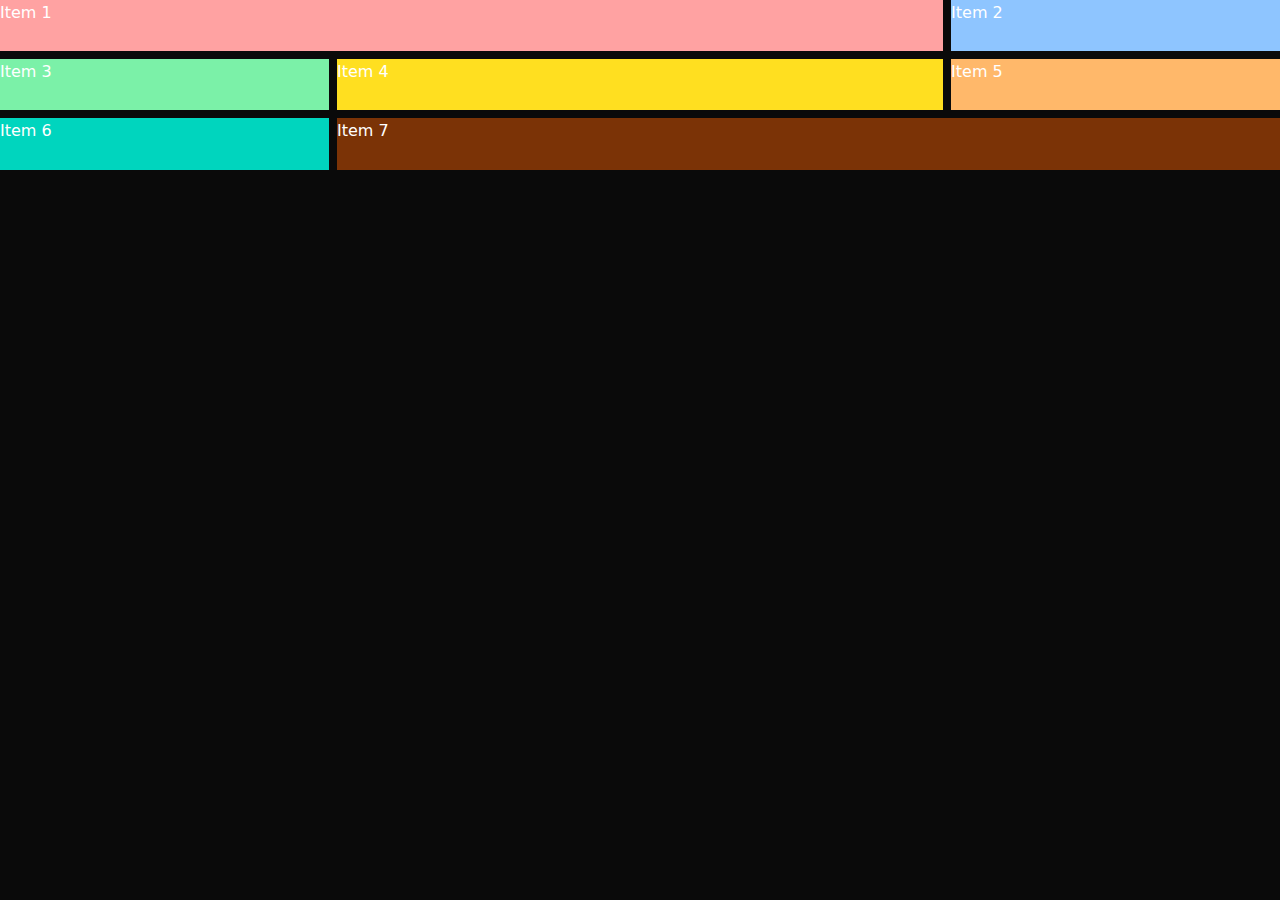
<file: demo-lib/BentoGrid/index.html>
<!doctype html>
<html lang="en">
  <head>
    <meta charset="UTF-8" />
    <link rel="icon" type="image/svg+xml" href="/vite.svg" />
    <meta name="viewport" content="width=device-width, initial-scale=1.0" />
    <title>Bento Grid</title>
    <script type="module" crossorigin src="/assets/BentoGrid\index-B_3xR0Ha.js"></script>
    <link rel="modulepreload" crossorigin href="/assets/index2-BalXu4Hl.js">
    <link rel="modulepreload" crossorigin href="/assets/stylex-CxHiEt0L.js">
    <link rel="modulepreload" crossorigin href="/assets/bundle-mjs-D6B6e0vX.js">
    <link rel="stylesheet" crossorigin href="/assets/index2-BGKpx0Rl.css">
  </head>
  <body>
    <div id="root"></div>
  </body>
</html>
</file>
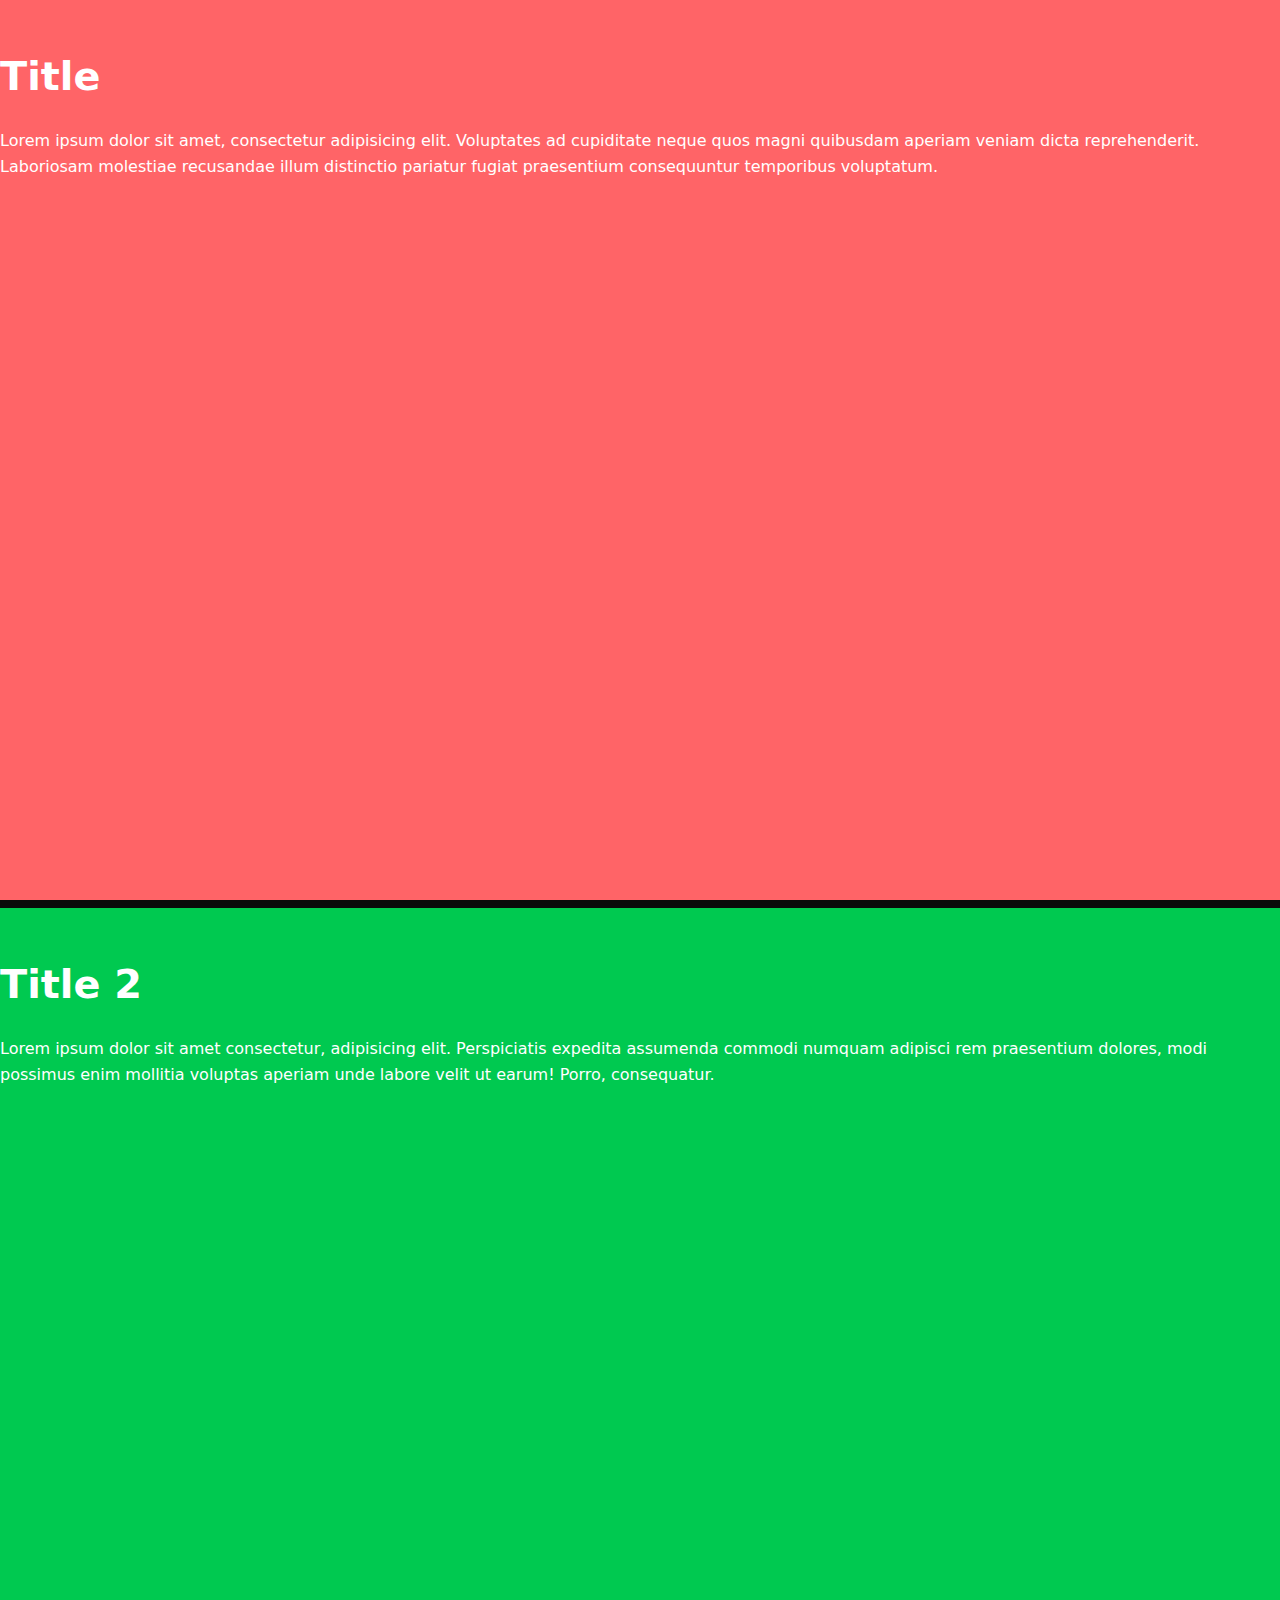
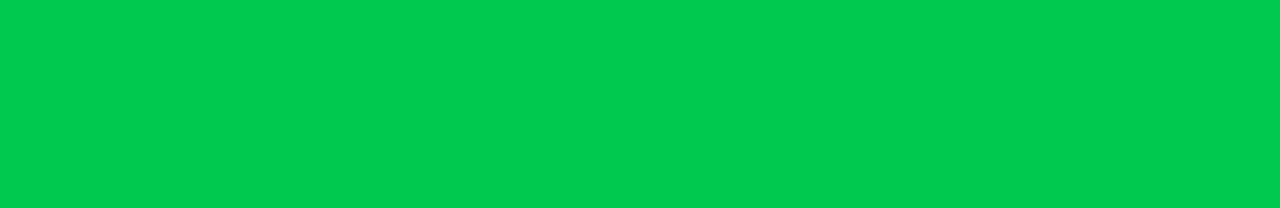
<file: demo-lib/FullScreenHero/index.html>
<!doctype html>
<html lang="en">
  <head>
    <meta charset="UTF-8" />
    <link rel="icon" type="image/svg+xml" href="/vite.svg" />
    <meta name="viewport" content="width=device-width, initial-scale=1.0" />
    <title>Bento Grid</title>
    <script type="module" crossorigin src="/assets/FullScreenHero\index-Cu2Yw_L5.js"></script>
    <link rel="modulepreload" crossorigin href="/assets/index2-BalXu4Hl.js">
    <link rel="modulepreload" crossorigin href="/assets/bundle-mjs-D6B6e0vX.js">
    <link rel="stylesheet" crossorigin href="/assets/index2-BGKpx0Rl.css">
  </head>
  <body>
    <div id="root"></div>
  </body>
</html>
</file>
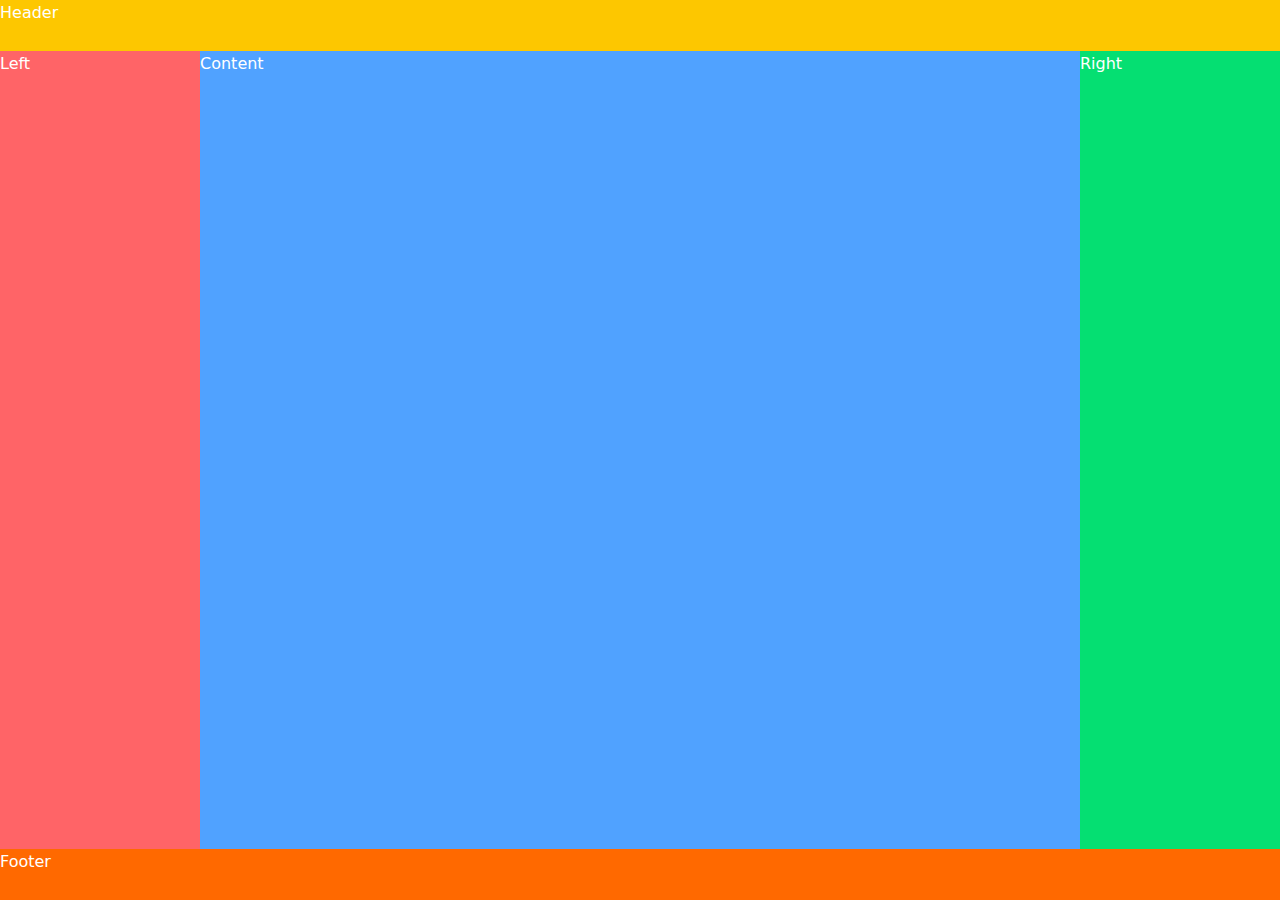
<file: demo-lib/HolyGrail/index.html>
<!doctype html>
<html lang="en">
  <head>
    <meta charset="UTF-8" />
    <link rel="icon" type="image/svg+xml" href="/vite.svg" />
    <meta name="viewport" content="width=device-width, initial-scale=1.0" />
    <title>Bento Grid</title>
    <script type="module" crossorigin src="/assets/HolyGrail\index-B8LrullJ.js"></script>
    <link rel="modulepreload" crossorigin href="/assets/index2-BalXu4Hl.js">
    <link rel="modulepreload" crossorigin href="/assets/bundle-mjs-D6B6e0vX.js">
    <link rel="stylesheet" crossorigin href="/assets/index2-BGKpx0Rl.css">
  </head>
  <body>
    <div id="root"></div>
  </body>
</html>
</file>
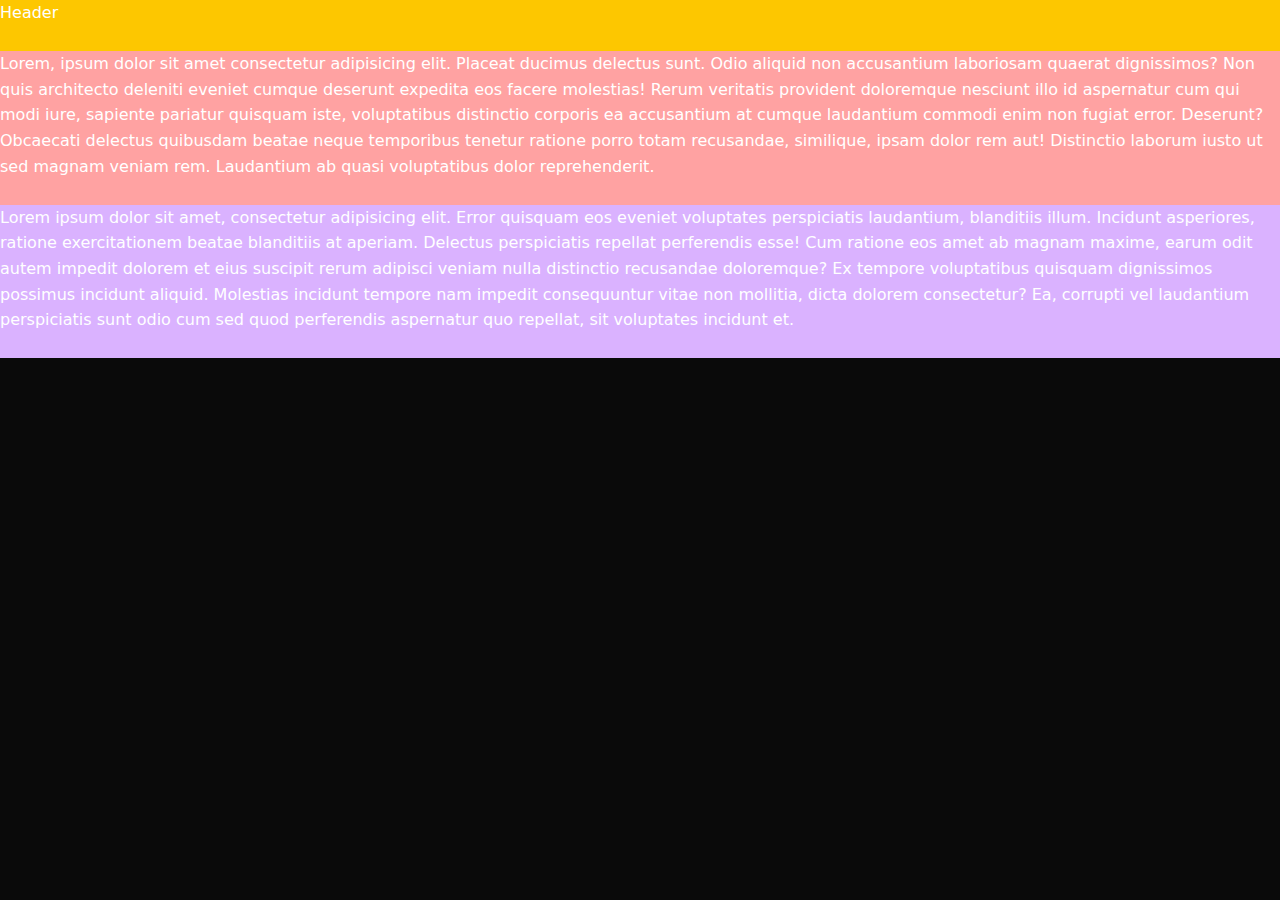
<file: demo-lib/ThreeSection/index.html>
<!doctype html>
<html lang="en">
  <head>
    <meta charset="UTF-8" />
    <link rel="icon" type="image/svg+xml" href="/vite.svg" />
    <meta name="viewport" content="width=device-width, initial-scale=1.0" />
    <title>Bento Grid</title>
    <script type="module" crossorigin src="/assets/ThreeSection\index-BiuSixrC.js"></script>
    <link rel="modulepreload" crossorigin href="/assets/index2-BalXu4Hl.js">
    <link rel="modulepreload" crossorigin href="/assets/bundle-mjs-D6B6e0vX.js">
    <link rel="stylesheet" crossorigin href="/assets/index2-BGKpx0Rl.css">
  </head>
  <body>
    <div id="root"></div>
  </body>
</html>
</file>
<file: assets/index2-BGKpx0Rl.css>
@import"https://api.fontshare.com/v2/css?f[]=satoshi@500&f[]=cabinet-grotesk@800&display=swap";@layer components;@layer properties{@supports ((-webkit-hyphens:none) and (not (margin-trim:inline))) or ((-moz-orient:inline) and (not (color:rgb(from red r g b)))){*,:before,:after,::backdrop{--tw-border-style:solid;--tw-font-weight:initial;--tw-shadow:0 0 #0000;--tw-shadow-color:initial;--tw-shadow-alpha:100%;--tw-inset-shadow:0 0 #0000;--tw-inset-shadow-color:initial;--tw-inset-shadow-alpha:100%;--tw-ring-color:initial;--tw-ring-shadow:0 0 #0000;--tw-inset-ring-color:initial;--tw-inset-ring-shadow:0 0 #0000;--tw-ring-inset:initial;--tw-ring-offset-width:0px;--tw-ring-offset-color:#fff;--tw-ring-offset-shadow:0 0 #0000;--tw-outline-style:solid;--tw-backdrop-blur:initial;--tw-backdrop-brightness:initial;--tw-backdrop-contrast:initial;--tw-backdrop-grayscale:initial;--tw-backdrop-hue-rotate:initial;--tw-backdrop-invert:initial;--tw-backdrop-opacity:initial;--tw-backdrop-saturate:initial;--tw-backdrop-sepia:initial;--tw-duration:initial;--tw-animation-delay:0s;--tw-animation-direction:normal;--tw-animation-duration:initial;--tw-animation-fill-mode:none;--tw-animation-iteration-count:1;--tw-enter-opacity:1;--tw-enter-rotate:0;--tw-enter-scale:1;--tw-enter-translate-x:0;--tw-enter-translate-y:0;--tw-exit-opacity:1;--tw-exit-rotate:0;--tw-exit-scale:1;--tw-exit-translate-x:0;--tw-exit-translate-y:0}}}@layer theme{:root,:host{--font-sans:ui-sans-serif,system-ui,sans-serif,"Apple Color Emoji","Segoe UI Emoji","Segoe UI Symbol","Noto Color Emoji";--font-mono:ui-monospace,SFMono-Regular,Menlo,Monaco,Consolas,"Liberation Mono","Courier New",monospace;--color-red-300:oklch(80.8% .114 19.571);--color-red-400:oklch(70.4% .191 22.216);--color-orange-300:oklch(83.7% .128 66.29);--color-orange-500:oklch(70.5% .213 47.604);--color-amber-300:oklch(87.9% .169 91.605);--color-amber-900:oklch(41.4% .112 45.904);--color-yellow-300:oklch(90.5% .182 98.111);--color-yellow-400:oklch(85.2% .199 91.936);--color-green-300:oklch(87.1% .15 154.449);--color-green-400:oklch(79.2% .209 151.711);--color-green-500:oklch(72.3% .219 149.579);--color-teal-400:oklch(77.7% .152 181.912);--color-blue-300:oklch(80.9% .105 251.813);--color-blue-400:oklch(70.7% .165 254.624);--color-purple-300:oklch(82.7% .119 306.383);--color-stone-500:oklch(55.3% .013 58.071);--color-stone-600:oklch(44.4% .011 73.639);--color-stone-700:oklch(37.4% .01 67.558);--color-stone-800:oklch(26.8% .007 34.298);--color-stone-950:oklch(14.7% .004 49.25);--color-white:#fff;--spacing:.25rem;--breakpoint-2xl:96rem;--text-sm:.875rem;--text-sm--line-height:calc(1.25/.875);--text-xl:1.44rem;--text-xl--line-height:calc(1.75/1.25);--text-2xl:1.728rem;--text-3xl:2.074rem;--text-4xl:2.488rem;--text-5xl:2.986rem;--font-weight-normal:500;--font-weight-medium:500;--font-weight-semibold:600;--font-weight-bold:700;--font-weight-extrabold:800;--default-transition-duration:.15s;--default-transition-timing-function:cubic-bezier(.4,0,.2,1);--default-font-family:var(--font-sans);--default-mono-font-family:var(--font-mono);--text-large:1.2rem;--text-medium:1rem;--font-primary:"Satoshi",system-ui,"Segoe UI",Roboto,Helvetica,Arial,sans-serif,"Apple Color Emoji","Segoe UI Emoji","Segoe UI Symbol";--font-accent:"Cabinet Grotesk",system-ui,"Segoe UI",Roboto,Helvetica,Arial,sans-serif,"Apple Color Emoji","Segoe UI Emoji","Segoe UI Symbol"}}@layer base{*,:after,:before,::backdrop{box-sizing:border-box;border:0 solid;margin:0;padding:0}::file-selector-button{box-sizing:border-box;border:0 solid;margin:0;padding:0}html,:host{-webkit-text-size-adjust:100%;-moz-tab-size:4;-o-tab-size:4;tab-size:4;line-height:1.5;font-family:var(--default-font-family,ui-sans-serif,system-ui,sans-serif,"Apple Color Emoji","Segoe UI Emoji","Segoe UI Symbol","Noto Color Emoji");font-feature-settings:var(--default-font-feature-settings,normal);font-variation-settings:var(--default-font-variation-settings,normal);-webkit-tap-highlight-color:transparent}hr{height:0;color:inherit;border-top-width:1px}abbr:where([title]){-webkit-text-decoration:underline dotted;text-decoration:underline dotted}h1,h2,h3,h4,h5,h6{font-size:inherit;font-weight:inherit}a{color:inherit;-webkit-text-decoration:inherit;text-decoration:inherit}b,strong{font-weight:bolder}code,kbd,samp,pre{font-family:var(--default-mono-font-family,ui-monospace,SFMono-Regular,Menlo,Monaco,Consolas,"Liberation Mono","Courier New",monospace);font-feature-settings:var(--default-mono-font-feature-settings,normal);font-variation-settings:var(--default-mono-font-variation-settings,normal);font-size:1em}small{font-size:80%}sub,sup{vertical-align:baseline;font-size:75%;line-height:0;position:relative}sub{bottom:-.25em}sup{top:-.5em}table{text-indent:0;border-color:inherit;border-collapse:collapse}:-moz-focusring{outline:auto}progress{vertical-align:baseline}summary{display:list-item}ol,ul,menu{list-style:none}img,svg,video,canvas,audio,iframe,embed,object{vertical-align:middle;display:block}img,video{max-width:100%;height:auto}button,input,select,optgroup,textarea{font:inherit;font-feature-settings:inherit;font-variation-settings:inherit;letter-spacing:inherit;color:inherit;opacity:1;background-color:#0000;border-radius:0}::file-selector-button{font:inherit;font-feature-settings:inherit;font-variation-settings:inherit;letter-spacing:inherit;color:inherit;opacity:1;background-color:#0000;border-radius:0}:where(select:is([multiple],[size])) optgroup{font-weight:bolder}:where(select:is([multiple],[size])) optgroup option{padding-inline-start:20px}::file-selector-button{margin-inline-end:4px}::-moz-placeholder{opacity:1}::placeholder{opacity:1}@supports (not (-webkit-appearance:-apple-pay-button)) or (contain-intrinsic-size:1px){::-moz-placeholder{color:currentColor}::placeholder{color:currentColor}@supports (color:color-mix(in lab,red,red)){::-moz-placeholder{color:color-mix(in oklab,currentcolor 50%,transparent)}::placeholder{color:color-mix(in oklab,currentcolor 50%,transparent)}}}textarea{resize:vertical}::-webkit-search-decoration{-webkit-appearance:none}::-webkit-date-and-time-value{min-height:1lh;text-align:inherit}::-webkit-datetime-edit{display:inline-flex}::-webkit-datetime-edit-fields-wrapper{padding:0}::-webkit-datetime-edit{padding-block:0}::-webkit-datetime-edit-year-field{padding-block:0}::-webkit-datetime-edit-month-field{padding-block:0}::-webkit-datetime-edit-day-field{padding-block:0}::-webkit-datetime-edit-hour-field{padding-block:0}::-webkit-datetime-edit-minute-field{padding-block:0}::-webkit-datetime-edit-second-field{padding-block:0}::-webkit-datetime-edit-millisecond-field{padding-block:0}::-webkit-datetime-edit-meridiem-field{padding-block:0}:-moz-ui-invalid{box-shadow:none}button,input:where([type=button],[type=reset],[type=submit]){-webkit-appearance:button;-moz-appearance:button;appearance:button}::file-selector-button{-webkit-appearance:button;-moz-appearance:button;appearance:button}::-webkit-inner-spin-button{height:auto}::-webkit-outer-spin-button{height:auto}[hidden]:where(:not([hidden=until-found])){display:none!important}body{--base-font-size:var(--text-medium);--base-line-height:1.6;--rhythm-unit:calc(var(--base-font-size)*var(--base-line-height));--background:#0a0a0a;--foreground:white;font-size:var(--base-font-size);line-height:var(--base-line-height);font-family:var(--font-primary);font-weight:var(--font-weight-normal)}p,ul,ol,figure{margin-bottom:var(--rhythm-unit)}ul,ol{padding-left:var(--rhythm-unit)}h1,h2,h3,h4,h5,h6{font-family:var(--font-accent);font-weight:var(--font-weight-extrabold)}h1{--h1-font-size:var(--text-5xl);font-size:var(--h1-font-size);line-height:calc(3*var(--rhythm-unit));margin-top:calc(3*var(--rhythm-unit));margin-bottom:var(--rhythm-unit)}h2{--h2-font-size:var(--text-4xl);font-size:var(--h2-font-size);line-height:calc(2*var(--rhythm-unit));margin-top:calc(2*var(--rhythm-unit));margin-bottom:var(--rhythm-unit)}h3{--h3-font-size:var(--text-3xl);font-size:var(--h3-font-size);line-height:calc(2*var(--rhythm-unit));margin-top:calc(2*var(--rhythm-unit));margin-bottom:var(--rhythm-unit)}h4{--h4-font-size:var(--text-2xl);font-size:var(--h4-font-size);line-height:calc(1*var(--rhythm-unit));margin-top:calc(1*var(--rhythm-unit));margin-bottom:var(--rhythm-unit)}h5{--h5-font-size:var(--text-xl);font-size:var(--h5-font-size);line-height:calc(1*var(--rhythm-unit));margin-top:calc(1*var(--rhythm-unit));margin-bottom:var(--rhythm-unit)}h6{--h6-font-size:var(--text-large);font-size:var(--h6-font-size);line-height:calc(1*var(--rhythm-unit));margin-top:calc(1*var(--rhythm-unit));margin-bottom:var(--rhythm-unit)}h1,h2,h3,h4,h5,h6{text-wrap:balance}p,li{text-wrap:pretty}*{border-color:var(--border);outline-color:var(--ring)}@supports (color:color-mix(in lab,red,red)){*{outline-color:color-mix(in oklab,var(--ring)50%,transparent)}}body{background-color:var(--background);color:var(--foreground)}}@layer utilities{.absolute{position:absolute}.relative{position:relative}.sticky{position:sticky}.top-0{top:calc(var(--spacing)*0)}.top-\[1px\]{top:1px}.top-\[60\%\]{top:60%}.top-full{top:100%}.left-0{left:calc(var(--spacing)*0)}.isolate{isolation:isolate}.z-50{z-index:50}.z-\[1\]{z-index:1}.col-\[content\/content\]{grid-column:content}.col-\[five\/five\]{grid-column:five}.col-\[footer\/footer\]{grid-column:footer}.col-\[four\/four\]{grid-column:four}.col-\[header\/header\]{grid-column:header}.col-\[left\/left\]{grid-column:left}.col-\[one\/one\]{grid-column:one}.col-\[right\/right\]{grid-column:right}.col-\[seven\/seven\]{grid-column:seven}.col-\[six\/six\]{grid-column:six}.col-\[three\/three\]{grid-column:three}.col-\[two\/two\]{grid-column:two}.row-\[content\/content\]{grid-row:content}.row-\[five\/five\]{grid-row:five}.row-\[footer\/footer\]{grid-row:footer}.row-\[four\/four\]{grid-row:four}.row-\[header\/header\]{grid-row:header}.row-\[left\/left\]{grid-row:left}.row-\[one\/one\]{grid-row:one}.row-\[right\/right\]{grid-row:right}.row-\[seven\/seven\]{grid-row:seven}.row-\[six\/six\]{grid-row:six}.row-\[three\/three\]{grid-row:three}.row-\[two\/two\]{grid-row:two}.container{width:100%}@media(min-width:40rem){.container{max-width:40rem}}@media(min-width:48rem){.container{max-width:48rem}}@media(min-width:64rem){.container{max-width:64rem}}@media(min-width:80rem){.container{max-width:80rem}}@media(min-width:96rem){.container{max-width:96rem}}.m-0{margin:calc(var(--spacing)*0)}.mx-auto{margin-inline:auto}.my-3{margin-block:calc(var(--spacing)*3)}.mt-1\.5{margin-top:calc(var(--spacing)*1.5)}.mt-\[0\]{margin-top:0}.mr-20{margin-right:calc(var(--spacing)*20)}.ml-1{margin-left:calc(var(--spacing)*1)}.block{display:block}.contents{display:contents}.flex{display:flex}.grid{display:grid}.hidden{display:none}.inline-flex{display:inline-flex}.table{display:table}.size-3{width:calc(var(--spacing)*3);height:calc(var(--spacing)*3)}.size-9{width:calc(var(--spacing)*9);height:calc(var(--spacing)*9)}.h-0\.5{height:calc(var(--spacing)*.5)}.h-1\.5{height:calc(var(--spacing)*1.5)}.h-2{height:calc(var(--spacing)*2)}.h-8{height:calc(var(--spacing)*8)}.h-9{height:calc(var(--spacing)*9)}.h-10{height:calc(var(--spacing)*10)}.h-16{height:calc(var(--spacing)*16)}.h-\[240px\]{height:240px}.h-\[var\(--radix-navigation-menu-viewport-height\)\]{height:var(--radix-navigation-menu-viewport-height)}.h-dvh{height:100dvh}.h-full{height:100%}.h-max{height:-moz-max-content;height:max-content}.min-h-screen{min-height:100vh}.w-2{width:calc(var(--spacing)*2)}.w-8\/10{width:80%}.w-dvw{width:100dvw}.w-full{width:100%}.w-max{width:-moz-max-content;width:max-content}.max-w-max{max-width:-moz-max-content;max-width:max-content}.max-w-none{max-width:none}.max-w-screen-2xl{max-width:var(--breakpoint-2xl)}.min-w-\[300px\]{min-width:300px}.flex-1{flex:1}.shrink-0{flex-shrink:0}.grow{flex-grow:1}.basis-\[30\%\]{flex-basis:30%}.basis-\[70\%\]{flex-basis:70%}.rotate-45{rotate:45deg}.cursor-pointer{cursor:pointer}.list-disc{list-style-type:disc}.list-none{list-style-type:none}.flex-col{flex-direction:column}.flex-wrap{flex-wrap:wrap}.place-items-center{place-items:center}.items-center{align-items:center}.items-end{align-items:flex-end}.justify-around{justify-content:space-around}.justify-between{justify-content:space-between}.justify-center{justify-content:center}.gap-1{gap:calc(var(--spacing)*1)}.gap-1\.5{gap:calc(var(--spacing)*1.5)}.gap-2{gap:calc(var(--spacing)*2)}.gap-4{gap:calc(var(--spacing)*4)}.gap-6{gap:calc(var(--spacing)*6)}.overflow-hidden{overflow:hidden}.rounded{border-radius:.25rem}.rounded-md{border-radius:calc(var(--radius) - 2px)}.rounded-sm{border-radius:calc(var(--radius) - 4px)}.rounded-tl-sm{border-top-left-radius:calc(var(--radius) - 4px)}.border{border-style:var(--tw-border-style);border-width:1px}.border-0{border-style:var(--tw-border-style);border-width:0}.border-none{--tw-border-style:none;border-style:none}.bg-amber-300{background-color:var(--color-amber-300)}.bg-amber-900{background-color:var(--color-amber-900)}.bg-background,.bg-background\/95{background-color:var(--background)}@supports (color:color-mix(in lab,red,red)){.bg-background\/95{background-color:color-mix(in oklab,var(--background)95%,transparent)}}.bg-blue-300{background-color:var(--color-blue-300)}.bg-blue-400{background-color:var(--color-blue-400)}.bg-border{background-color:var(--border)}.bg-destructive{background-color:var(--destructive)}.bg-green-300{background-color:var(--color-green-300)}.bg-green-400{background-color:var(--color-green-400)}.bg-green-500{background-color:var(--color-green-500)}.bg-orange-300{background-color:var(--color-orange-300)}.bg-orange-500{background-color:var(--color-orange-500)}.bg-popover{background-color:var(--popover)}.bg-primary{background-color:var(--primary)}.bg-purple-300{background-color:var(--color-purple-300)}.bg-red-300{background-color:var(--color-red-300)}.bg-red-400{background-color:var(--color-red-400)}.bg-secondary{background-color:var(--secondary)}.bg-stone-500{background-color:var(--color-stone-500)}.bg-stone-700{background-color:var(--color-stone-700)}.bg-stone-950\/40{background-color:#0c0a0966}@supports (color:color-mix(in lab,red,red)){.bg-stone-950\/40{background-color:color-mix(in oklab,var(--color-stone-950)40%,transparent)}}.bg-teal-400{background-color:var(--color-teal-400)}.bg-yellow-300{background-color:var(--color-yellow-300)}.bg-yellow-400{background-color:var(--color-yellow-400)}.object-cover{-o-object-fit:cover;object-fit:cover}.p-2{padding:calc(var(--spacing)*2)}.px-1{padding-inline:calc(var(--spacing)*1)}.px-2{padding-inline:calc(var(--spacing)*2)}.px-3{padding-inline:calc(var(--spacing)*3)}.px-4{padding-inline:calc(var(--spacing)*4)}.px-6{padding-inline:calc(var(--spacing)*6)}.py-1{padding-block:calc(var(--spacing)*1)}.py-2{padding-block:calc(var(--spacing)*2)}.pr-1{padding-right:calc(var(--spacing)*1)}.pr-2\.5{padding-right:calc(var(--spacing)*2.5)}.pb-3{padding-bottom:calc(var(--spacing)*3)}.pl-0{padding-left:calc(var(--spacing)*0)}.pl-1{padding-left:calc(var(--spacing)*1)}.pl-2{padding-left:calc(var(--spacing)*2)}.text-center{text-align:center}.font-accent{font-family:var(--font-accent)}.text-sm{font-size:var(--text-sm);line-height:var(--tw-leading,var(--text-sm--line-height))}.text-xl{font-size:var(--text-xl);line-height:var(--tw-leading,var(--text-xl--line-height))}.font-bold{--tw-font-weight:var(--font-weight-bold);font-weight:var(--font-weight-bold)}.font-medium{--tw-font-weight:var(--font-weight-medium);font-weight:var(--font-weight-medium)}.font-semibold{--tw-font-weight:var(--font-weight-semibold);font-weight:var(--font-weight-semibold)}.whitespace-nowrap{white-space:nowrap}.text-popover-foreground{color:var(--popover-foreground)}.text-primary{color:var(--primary)}.text-primary-foreground{color:var(--primary-foreground)}.text-secondary-foreground{color:var(--secondary-foreground)}.text-white{color:var(--color-white)}.underline-offset-4{text-underline-offset:4px}.opacity-0{opacity:0}.shadow{--tw-shadow:0 1px 3px 0 var(--tw-shadow-color,#0000001a),0 1px 2px -1px var(--tw-shadow-color,#0000001a);box-shadow:var(--tw-inset-shadow),var(--tw-inset-ring-shadow),var(--tw-ring-offset-shadow),var(--tw-ring-shadow),var(--tw-shadow)}.shadow-md{--tw-shadow:0 4px 6px -1px var(--tw-shadow-color,#0000001a),0 2px 4px -2px var(--tw-shadow-color,#0000001a);box-shadow:var(--tw-inset-shadow),var(--tw-inset-ring-shadow),var(--tw-ring-offset-shadow),var(--tw-ring-shadow),var(--tw-shadow)}.shadow-xs{--tw-shadow:0 1px 2px 0 var(--tw-shadow-color,#0000000d);box-shadow:var(--tw-inset-shadow),var(--tw-inset-ring-shadow),var(--tw-ring-offset-shadow),var(--tw-ring-shadow),var(--tw-shadow)}.outline{outline-style:var(--tw-outline-style);outline-width:1px}.backdrop-blur{--tw-backdrop-blur:blur(8px);-webkit-backdrop-filter:var(--tw-backdrop-blur,)var(--tw-backdrop-brightness,)var(--tw-backdrop-contrast,)var(--tw-backdrop-grayscale,)var(--tw-backdrop-hue-rotate,)var(--tw-backdrop-invert,)var(--tw-backdrop-opacity,)var(--tw-backdrop-saturate,)var(--tw-backdrop-sepia,);backdrop-filter:var(--tw-backdrop-blur,)var(--tw-backdrop-brightness,)var(--tw-backdrop-contrast,)var(--tw-backdrop-grayscale,)var(--tw-backdrop-hue-rotate,)var(--tw-backdrop-invert,)var(--tw-backdrop-opacity,)var(--tw-backdrop-saturate,)var(--tw-backdrop-sepia,)}.transition{transition-property:color,background-color,border-color,outline-color,text-decoration-color,fill,stroke,--tw-gradient-from,--tw-gradient-via,--tw-gradient-to,opacity,box-shadow,transform,translate,scale,rotate,filter,-webkit-backdrop-filter,backdrop-filter,display,visibility,content-visibility,overlay,pointer-events;transition-timing-function:var(--tw-ease,var(--default-transition-timing-function));transition-duration:var(--tw-duration,var(--default-transition-duration))}.transition-\[color\,box-shadow\]{transition-property:color,box-shadow;transition-timing-function:var(--tw-ease,var(--default-transition-timing-function));transition-duration:var(--tw-duration,var(--default-transition-duration))}.transition-all{transition-property:all;transition-timing-function:var(--tw-ease,var(--default-transition-timing-function));transition-duration:var(--tw-duration,var(--default-transition-duration))}.transition-colors{transition-property:color,background-color,border-color,outline-color,text-decoration-color,fill,stroke,--tw-gradient-from,--tw-gradient-via,--tw-gradient-to;transition-timing-function:var(--tw-ease,var(--default-transition-timing-function));transition-duration:var(--tw-duration,var(--default-transition-duration))}.duration-300{--tw-duration:.3s;transition-duration:.3s}.outline-none{--tw-outline-style:none;outline-style:none}.running{animation-play-state:running}:is(.\*\:col-span-full>*){grid-column:1/-1}:is(.\*\:row-span-full>*){grid-row:1/-1}.group-data-\[state\=open\]\:rotate-180:is(:where(.group)[data-state=open] *){rotate:180deg}.group-data-\[viewport\=false\]\/navigation-menu\:top-full:is(:where(.group\/navigation-menu)[data-viewport=false] *){top:100%}.group-data-\[viewport\=false\]\/navigation-menu\:mt-1\.5:is(:where(.group\/navigation-menu)[data-viewport=false] *){margin-top:calc(var(--spacing)*1.5)}.group-data-\[viewport\=false\]\/navigation-menu\:overflow-hidden:is(:where(.group\/navigation-menu)[data-viewport=false] *){overflow:hidden}.group-data-\[viewport\=false\]\/navigation-menu\:rounded-md:is(:where(.group\/navigation-menu)[data-viewport=false] *){border-radius:calc(var(--radius) - 2px)}.group-data-\[viewport\=false\]\/navigation-menu\:border:is(:where(.group\/navigation-menu)[data-viewport=false] *){border-style:var(--tw-border-style);border-width:1px}.group-data-\[viewport\=false\]\/navigation-menu\:bg-popover:is(:where(.group\/navigation-menu)[data-viewport=false] *){background-color:var(--popover)}.group-data-\[viewport\=false\]\/navigation-menu\:text-popover-foreground:is(:where(.group\/navigation-menu)[data-viewport=false] *){color:var(--popover-foreground)}.group-data-\[viewport\=false\]\/navigation-menu\:shadow:is(:where(.group\/navigation-menu)[data-viewport=false] *){--tw-shadow:0 1px 3px 0 var(--tw-shadow-color,#0000001a),0 1px 2px -1px var(--tw-shadow-color,#0000001a);box-shadow:var(--tw-inset-shadow),var(--tw-inset-ring-shadow),var(--tw-ring-offset-shadow),var(--tw-ring-shadow),var(--tw-shadow)}.group-data-\[viewport\=false\]\/navigation-menu\:duration-200:is(:where(.group\/navigation-menu)[data-viewport=false] *){--tw-duration:.2s;transition-duration:.2s}@media(hover:hover){.hover\:bg-\[\#44403b\]:hover{background-color:#44403b}.hover\:bg-accent:hover{background-color:var(--accent)}.hover\:bg-destructive\/90:hover{background-color:var(--destructive)}@supports (color:color-mix(in lab,red,red)){.hover\:bg-destructive\/90:hover{background-color:color-mix(in oklab,var(--destructive)90%,transparent)}}.hover\:bg-primary\/90:hover{background-color:var(--primary)}@supports (color:color-mix(in lab,red,red)){.hover\:bg-primary\/90:hover{background-color:color-mix(in oklab,var(--primary)90%,transparent)}}.hover\:bg-secondary\/80:hover{background-color:var(--secondary)}@supports (color:color-mix(in lab,red,red)){.hover\:bg-secondary\/80:hover{background-color:color-mix(in oklab,var(--secondary)80%,transparent)}}.hover\:bg-stone-600:hover{background-color:var(--color-stone-600)}.hover\:bg-stone-700:hover{background-color:var(--color-stone-700)}.hover\:text-accent-foreground:hover{color:var(--accent-foreground)}.hover\:underline:hover,:is(.\*\:hover\:underline>*):hover{text-decoration-line:underline}}.focus\:bg-accent:focus{background-color:var(--accent)}.focus\:text-accent-foreground:focus{color:var(--accent-foreground)}.focus-visible\:border-ring:focus-visible{border-color:var(--ring)}.focus-visible\:ring-\[3px\]:focus-visible{--tw-ring-shadow:var(--tw-ring-inset,)0 0 0 calc(3px + var(--tw-ring-offset-width))var(--tw-ring-color,currentcolor);box-shadow:var(--tw-inset-shadow),var(--tw-inset-ring-shadow),var(--tw-ring-offset-shadow),var(--tw-ring-shadow),var(--tw-shadow)}.focus-visible\:ring-destructive\/20:focus-visible{--tw-ring-color:var(--destructive)}@supports (color:color-mix(in lab,red,red)){.focus-visible\:ring-destructive\/20:focus-visible{--tw-ring-color:color-mix(in oklab,var(--destructive)20%,transparent)}}.focus-visible\:ring-ring\/50:focus-visible{--tw-ring-color:var(--ring)}@supports (color:color-mix(in lab,red,red)){.focus-visible\:ring-ring\/50:focus-visible{--tw-ring-color:color-mix(in oklab,var(--ring)50%,transparent)}}.focus-visible\:outline-1:focus-visible{outline-style:var(--tw-outline-style);outline-width:1px}.disabled\:pointer-events-none:disabled{pointer-events:none}.disabled\:opacity-50:disabled{opacity:.5}.has-\[\>svg\]\:px-2\.5:has(>svg){padding-inline:calc(var(--spacing)*2.5)}.has-\[\>svg\]\:px-3:has(>svg){padding-inline:calc(var(--spacing)*3)}.has-\[\>svg\]\:px-4:has(>svg){padding-inline:calc(var(--spacing)*4)}.aria-invalid\:border-destructive[aria-invalid=true]{border-color:var(--destructive)}.aria-invalid\:ring-destructive\/20[aria-invalid=true]{--tw-ring-color:var(--destructive)}@supports (color:color-mix(in lab,red,red)){.aria-invalid\:ring-destructive\/20[aria-invalid=true]{--tw-ring-color:color-mix(in oklab,var(--destructive)20%,transparent)}}.data-\[active\=true\]\:bg-accent\/50[data-active=true]{background-color:var(--accent)}@supports (color:color-mix(in lab,red,red)){.data-\[active\=true\]\:bg-accent\/50[data-active=true]{background-color:color-mix(in oklab,var(--accent)50%,transparent)}}.data-\[active\=true\]\:text-accent-foreground[data-active=true]{color:var(--accent-foreground)}@media(hover:hover){.data-\[active\=true\]\:hover\:bg-accent[data-active=true]:hover{background-color:var(--accent)}}.data-\[active\=true\]\:focus\:bg-accent[data-active=true]:focus{background-color:var(--accent)}.data-\[motion\=from-end\]\:slide-in-from-right-52[data-motion=from-end]{--tw-enter-translate-x:calc(52*var(--spacing))}.data-\[motion\=from-start\]\:slide-in-from-left-52[data-motion=from-start]{--tw-enter-translate-x:calc(52*var(--spacing)*-1)}.data-\[motion\=to-end\]\:slide-out-to-right-52[data-motion=to-end]{--tw-exit-translate-x:calc(52*var(--spacing))}.data-\[motion\=to-start\]\:slide-out-to-left-52[data-motion=to-start]{--tw-exit-translate-x:calc(52*var(--spacing)*-1)}.data-\[motion\^\=from-\]\:animate-in[data-motion^=from-]{animation:enter var(--tw-animation-duration,var(--tw-duration,.15s))var(--tw-ease,ease)var(--tw-animation-delay,0s)var(--tw-animation-iteration-count,1)var(--tw-animation-direction,normal)var(--tw-animation-fill-mode,none)}.data-\[motion\^\=from-\]\:fade-in[data-motion^=from-]{--tw-enter-opacity:0}.data-\[motion\^\=to-\]\:animate-out[data-motion^=to-]{animation:exit var(--tw-animation-duration,var(--tw-duration,.15s))var(--tw-ease,ease)var(--tw-animation-delay,0s)var(--tw-animation-iteration-count,1)var(--tw-animation-direction,normal)var(--tw-animation-fill-mode,none)}.data-\[motion\^\=to-\]\:fade-out[data-motion^=to-]{--tw-exit-opacity:0}:is(.\*\*\:data-\[slot\=navigation-menu-link\]\:focus\:ring-0 *)[data-slot=navigation-menu-link]:focus{--tw-ring-shadow:var(--tw-ring-inset,)0 0 0 calc(0px + var(--tw-ring-offset-width))var(--tw-ring-color,currentcolor);box-shadow:var(--tw-inset-shadow),var(--tw-inset-ring-shadow),var(--tw-ring-offset-shadow),var(--tw-ring-shadow),var(--tw-shadow)}:is(.\*\*\:data-\[slot\=navigation-menu-link\]\:focus\:outline-none *)[data-slot=navigation-menu-link]:focus{--tw-outline-style:none;outline-style:none}.data-\[state\=closed\]\:animate-out[data-state=closed]{animation:exit var(--tw-animation-duration,var(--tw-duration,.15s))var(--tw-ease,ease)var(--tw-animation-delay,0s)var(--tw-animation-iteration-count,1)var(--tw-animation-direction,normal)var(--tw-animation-fill-mode,none)}.data-\[state\=closed\]\:zoom-out-95[data-state=closed]{--tw-exit-scale:.95}.group-data-\[viewport\=false\]\/navigation-menu\:data-\[state\=closed\]\:animate-out:is(:where(.group\/navigation-menu)[data-viewport=false] *)[data-state=closed]{animation:exit var(--tw-animation-duration,var(--tw-duration,.15s))var(--tw-ease,ease)var(--tw-animation-delay,0s)var(--tw-animation-iteration-count,1)var(--tw-animation-direction,normal)var(--tw-animation-fill-mode,none)}.group-data-\[viewport\=false\]\/navigation-menu\:data-\[state\=closed\]\:fade-out-0:is(:where(.group\/navigation-menu)[data-viewport=false] *)[data-state=closed]{--tw-exit-opacity:0}.group-data-\[viewport\=false\]\/navigation-menu\:data-\[state\=closed\]\:zoom-out-95:is(:where(.group\/navigation-menu)[data-viewport=false] *)[data-state=closed]{--tw-exit-scale:.95}.data-\[state\=hidden\]\:animate-out[data-state=hidden]{animation:exit var(--tw-animation-duration,var(--tw-duration,.15s))var(--tw-ease,ease)var(--tw-animation-delay,0s)var(--tw-animation-iteration-count,1)var(--tw-animation-direction,normal)var(--tw-animation-fill-mode,none)}.data-\[state\=hidden\]\:fade-out[data-state=hidden]{--tw-exit-opacity:0}.data-\[state\=open\]\:animate-in[data-state=open]{animation:enter var(--tw-animation-duration,var(--tw-duration,.15s))var(--tw-ease,ease)var(--tw-animation-delay,0s)var(--tw-animation-iteration-count,1)var(--tw-animation-direction,normal)var(--tw-animation-fill-mode,none)}.data-\[state\=open\]\:bg-accent\/50[data-state=open]{background-color:var(--accent)}@supports (color:color-mix(in lab,red,red)){.data-\[state\=open\]\:bg-accent\/50[data-state=open]{background-color:color-mix(in oklab,var(--accent)50%,transparent)}}.data-\[state\=open\]\:text-accent-foreground[data-state=open]{color:var(--accent-foreground)}.data-\[state\=open\]\:zoom-in-90[data-state=open]{--tw-enter-scale:.9}.group-data-\[viewport\=false\]\/navigation-menu\:data-\[state\=open\]\:animate-in:is(:where(.group\/navigation-menu)[data-viewport=false] *)[data-state=open]{animation:enter var(--tw-animation-duration,var(--tw-duration,.15s))var(--tw-ease,ease)var(--tw-animation-delay,0s)var(--tw-animation-iteration-count,1)var(--tw-animation-direction,normal)var(--tw-animation-fill-mode,none)}.group-data-\[viewport\=false\]\/navigation-menu\:data-\[state\=open\]\:fade-in-0:is(:where(.group\/navigation-menu)[data-viewport=false] *)[data-state=open]{--tw-enter-opacity:0}.group-data-\[viewport\=false\]\/navigation-menu\:data-\[state\=open\]\:zoom-in-95:is(:where(.group\/navigation-menu)[data-viewport=false] *)[data-state=open]{--tw-enter-scale:.95}@media(hover:hover){.data-\[state\=open\]\:hover\:bg-accent[data-state=open]:hover{background-color:var(--accent)}}.data-\[state\=open\]\:focus\:bg-accent[data-state=open]:focus{background-color:var(--accent)}.data-\[state\=visible\]\:animate-in[data-state=visible]{animation:enter var(--tw-animation-duration,var(--tw-duration,.15s))var(--tw-ease,ease)var(--tw-animation-delay,0s)var(--tw-animation-iteration-count,1)var(--tw-animation-direction,normal)var(--tw-animation-fill-mode,none)}.data-\[state\=visible\]\:fade-in[data-state=visible]{--tw-enter-opacity:0}@supports ((-webkit-backdrop-filter: var(--tw)) or (backdrop-filter: var(--tw))){.supports-\[backdrop-filter\]\:bg-background\/60{background-color:var(--background)}@supports (color:color-mix(in lab,red,red)){.supports-\[backdrop-filter\]\:bg-background\/60{background-color:color-mix(in oklab,var(--background)60%,transparent)}}}@media not all and (min-width:48rem){.max-md\:w-screen{width:100vw}.max-md\:justify-between{justify-content:space-between}}@media(min-width:40rem){.sm\:inline-block{display:inline-block}}@media(min-width:48rem){.md\:absolute{position:absolute}.md\:hidden{display:none}.md\:w-\[var\(--radix-navigation-menu-viewport-width\)\]{width:var(--radix-navigation-menu-viewport-width)}.md\:w-auto{width:auto}.md\:px-14{padding-inline:calc(var(--spacing)*14)}}.dark\:border-input:is(.dark *){border-color:var(--input)}.dark\:bg-destructive\/60:is(.dark *){background-color:var(--destructive)}@supports (color:color-mix(in lab,red,red)){.dark\:bg-destructive\/60:is(.dark *){background-color:color-mix(in oklab,var(--destructive)60%,transparent)}}.dark\:bg-input\/30:is(.dark *){background-color:var(--input)}@supports (color:color-mix(in lab,red,red)){.dark\:bg-input\/30:is(.dark *){background-color:color-mix(in oklab,var(--input)30%,transparent)}}@media(hover:hover){.dark\:hover\:bg-accent\/50:is(.dark *):hover{background-color:var(--accent)}@supports (color:color-mix(in lab,red,red)){.dark\:hover\:bg-accent\/50:is(.dark *):hover{background-color:color-mix(in oklab,var(--accent)50%,transparent)}}.dark\:hover\:bg-input\/50:is(.dark *):hover{background-color:var(--input)}@supports (color:color-mix(in lab,red,red)){.dark\:hover\:bg-input\/50:is(.dark *):hover{background-color:color-mix(in oklab,var(--input)50%,transparent)}}}.dark\:focus-visible\:ring-destructive\/40:is(.dark *):focus-visible{--tw-ring-color:var(--destructive)}@supports (color:color-mix(in lab,red,red)){.dark\:focus-visible\:ring-destructive\/40:is(.dark *):focus-visible{--tw-ring-color:color-mix(in oklab,var(--destructive)40%,transparent)}}.dark\:aria-invalid\:ring-destructive\/40:is(.dark *)[aria-invalid=true]{--tw-ring-color:var(--destructive)}@supports (color:color-mix(in lab,red,red)){.dark\:aria-invalid\:ring-destructive\/40:is(.dark *)[aria-invalid=true]{--tw-ring-color:color-mix(in oklab,var(--destructive)40%,transparent)}}.\[\&_\*\]\:no-underline *{text-decoration-line:none}.\[\&_svg\]\:pointer-events-none svg{pointer-events:none}.\[\&_svg\]\:shrink-0 svg{flex-shrink:0}.\[\&_svg\:not\(\[class\*\=\'size-\'\]\)\]\:size-4 svg:not([class*=size-]){width:calc(var(--spacing)*4);height:calc(var(--spacing)*4)}.\[\&_svg\:not\(\[class\*\=\'text-\'\]\)\]\:text-muted-foreground svg:not([class*=text-]){color:var(--muted-foreground)}}@property --tw-animation-delay{syntax:"*";inherits:false;initial-value:0s}@property --tw-animation-direction{syntax:"*";inherits:false;initial-value:normal}@property --tw-animation-duration{syntax:"*";inherits:false}@property --tw-animation-fill-mode{syntax:"*";inherits:false;initial-value:none}@property --tw-animation-iteration-count{syntax:"*";inherits:false;initial-value:1}@property --tw-enter-opacity{syntax:"*";inherits:false;initial-value:1}@property --tw-enter-rotate{syntax:"*";inherits:false;initial-value:0}@property --tw-enter-scale{syntax:"*";inherits:false;initial-value:1}@property --tw-enter-translate-x{syntax:"*";inherits:false;initial-value:0}@property --tw-enter-translate-y{syntax:"*";inherits:false;initial-value:0}@property --tw-exit-opacity{syntax:"*";inherits:false;initial-value:1}@property --tw-exit-rotate{syntax:"*";inherits:false;initial-value:0}@property --tw-exit-scale{syntax:"*";inherits:false;initial-value:1}@property --tw-exit-translate-x{syntax:"*";inherits:false;initial-value:0}@property --tw-exit-translate-y{syntax:"*";inherits:false;initial-value:0}:root{--radius:.625rem;--background:oklch(100% 0 0);--foreground:oklch(14.5% 0 0);--card:oklch(100% 0 0);--card-foreground:oklch(14.5% 0 0);--popover:oklch(100% 0 0);--popover-foreground:oklch(14.5% 0 0);--primary:oklch(20.5% 0 0);--primary-foreground:oklch(98.5% 0 0);--secondary:oklch(97% 0 0);--secondary-foreground:oklch(20.5% 0 0);--muted:oklch(97% 0 0);--muted-foreground:oklch(55.6% 0 0);--accent:oklch(97% 0 0);--accent-foreground:oklch(20.5% 0 0);--destructive:oklch(57.7% .245 27.325);--border:oklch(92.2% 0 0);--input:oklch(92.2% 0 0);--ring:oklch(70.8% 0 0);--chart-1:oklch(64.6% .222 41.116);--chart-2:oklch(60% .118 184.704);--chart-3:oklch(39.8% .07 227.392);--chart-4:oklch(82.8% .189 84.429);--chart-5:oklch(76.9% .188 70.08);--sidebar:oklch(98.5% 0 0);--sidebar-foreground:oklch(14.5% 0 0);--sidebar-primary:oklch(20.5% 0 0);--sidebar-primary-foreground:oklch(98.5% 0 0);--sidebar-accent:oklch(97% 0 0);--sidebar-accent-foreground:oklch(20.5% 0 0);--sidebar-border:oklch(92.2% 0 0);--sidebar-ring:oklch(70.8% 0 0)}.dark{--background:oklch(14.5% 0 0);--foreground:oklch(98.5% 0 0);--card:oklch(20.5% 0 0);--card-foreground:oklch(98.5% 0 0);--popover:oklch(20.5% 0 0);--popover-foreground:oklch(98.5% 0 0);--primary:oklch(92.2% 0 0);--primary-foreground:oklch(20.5% 0 0);--secondary:oklch(26.9% 0 0);--secondary-foreground:oklch(98.5% 0 0);--muted:oklch(26.9% 0 0);--muted-foreground:oklch(70.8% 0 0);--accent:oklch(26.9% 0 0);--accent-foreground:oklch(98.5% 0 0);--destructive:oklch(70.4% .191 22.216);--border:oklch(100% 0 0/.1);--input:oklch(100% 0 0/.15);--ring:oklch(55.6% 0 0);--chart-1:oklch(48.8% .243 264.376);--chart-2:oklch(69.6% .17 162.48);--chart-3:oklch(76.9% .188 70.08);--chart-4:oklch(62.7% .265 303.9);--chart-5:oklch(64.5% .246 16.439);--sidebar:oklch(20.5% 0 0);--sidebar-foreground:oklch(98.5% 0 0);--sidebar-primary:oklch(48.8% .243 264.376);--sidebar-primary-foreground:oklch(98.5% 0 0);--sidebar-accent:oklch(26.9% 0 0);--sidebar-accent-foreground:oklch(98.5% 0 0);--sidebar-border:oklch(100% 0 0/.1);--sidebar-ring:oklch(55.6% 0 0)}@property --tw-border-style{syntax:"*";inherits:false;initial-value:solid}@property --tw-font-weight{syntax:"*";inherits:false}@property --tw-shadow{syntax:"*";inherits:false;initial-value:0 0 #0000}@property --tw-shadow-color{syntax:"*";inherits:false}@property --tw-shadow-alpha{syntax:"<percentage>";inherits:false;initial-value:100%}@property --tw-inset-shadow{syntax:"*";inherits:false;initial-value:0 0 #0000}@property --tw-inset-shadow-color{syntax:"*";inherits:false}@property --tw-inset-shadow-alpha{syntax:"<percentage>";inherits:false;initial-value:100%}@property --tw-ring-color{syntax:"*";inherits:false}@property --tw-ring-shadow{syntax:"*";inherits:false;initial-value:0 0 #0000}@property --tw-inset-ring-color{syntax:"*";inherits:false}@property --tw-inset-ring-shadow{syntax:"*";inherits:false;initial-value:0 0 #0000}@property --tw-ring-inset{syntax:"*";inherits:false}@property --tw-ring-offset-width{syntax:"<length>";inherits:false;initial-value:0}@property --tw-ring-offset-color{syntax:"*";inherits:false;initial-value:#fff}@property --tw-ring-offset-shadow{syntax:"*";inherits:false;initial-value:0 0 #0000}@property --tw-outline-style{syntax:"*";inherits:false;initial-value:solid}@property --tw-backdrop-blur{syntax:"*";inherits:false}@property --tw-backdrop-brightness{syntax:"*";inherits:false}@property --tw-backdrop-contrast{syntax:"*";inherits:false}@property --tw-backdrop-grayscale{syntax:"*";inherits:false}@property --tw-backdrop-hue-rotate{syntax:"*";inherits:false}@property --tw-backdrop-invert{syntax:"*";inherits:false}@property --tw-backdrop-opacity{syntax:"*";inherits:false}@property --tw-backdrop-saturate{syntax:"*";inherits:false}@property --tw-backdrop-sepia{syntax:"*";inherits:false}@property --tw-duration{syntax:"*";inherits:false}@keyframes enter{0%{opacity:var(--tw-enter-opacity,1);transform:translate3d(var(--tw-enter-translate-x,0),var(--tw-enter-translate-y,0),0)scale3d(var(--tw-enter-scale,1),var(--tw-enter-scale,1),var(--tw-enter-scale,1))rotate(var(--tw-enter-rotate,0))}}@keyframes exit{to{opacity:var(--tw-exit-opacity,1);transform:translate3d(var(--tw-exit-translate-x,0),var(--tw-exit-translate-y,0),0)scale3d(var(--tw-exit-scale,1),var(--tw-exit-scale,1),var(--tw-exit-scale,1))rotate(var(--tw-exit-rotate,0))}}@layer priority1,priority2,priority3,priority4,priority5;@property --gap{syntax: "*"; inherits: false;}@property --ftatjh{syntax: "*"; inherits: false;}@property --dk0f4g{syntax: "*"; inherits: false;}@layer priority2{.x1ghz6dp{margin:0}.x1717udv{padding:0}}@layer priority3{.x1v2ro7d{gap:12px}.x17d4w8g{gap:6px}.x9ctp7s{gap:var(--gap)}.xktlmmu{grid-template-areas:"header" "left" "content" "right" "footer"}.x1xg4dsz{grid-template-areas:var(--ftatjh)}.xvueqy4{margin-inline:auto}@media(min-width:768px){.x1q8qwmb.x1q8qwmb{grid-template-areas:"header header header" "left content right" "footer footer footer"}}@media(min-width:960px){.x1brwz4d.x1brwz4d{grid-template-areas:var(--dk0f4g)}}}@layer priority4{.xrkmrrc{background-color:red}.x4s1u3t{background-color:var(--color-stone-800)}.x78zum5{display:flex}.xrvj5dj{display:grid}.x1s85apg{display:none}.xdt5ytf{flex-direction:column}.x1q0g3np{flex-direction:row}.x1y6fwsi{grid-template-columns:1fr}.x1u7n5g7{grid-template-rows:auto minmax(75px,auto) 1fr minmax(75px,auto) auto}.xg01cxk{opacity:0}.x10l6tqk{position:absolute}.xofcydl{transition-duration:.4s}.x19991ni{transition-property:opacity}@media(min-width:768px){.xrlu37y.xrlu37y{background-color:#00f}}@media(min-width:768px){.x13k4b8b.x13k4b8b{grid-template-columns:200px 1fr 200px}}@media(min-width:768px){.x15z455e.x15z455e{grid-template-rows:auto 1fr auto}}@media(min-width:768px){.xsy97q4.xsy97q4{position:relative}}}@layer priority5{.xtdtrs8{height:100dvh}.xu96u03{left:0}.x1ov3xa9{min-height:100dvh}.x13vifvy{top:0}.xn9wirt{width:100vw}.xktia5q{width:80%}}
</file>
